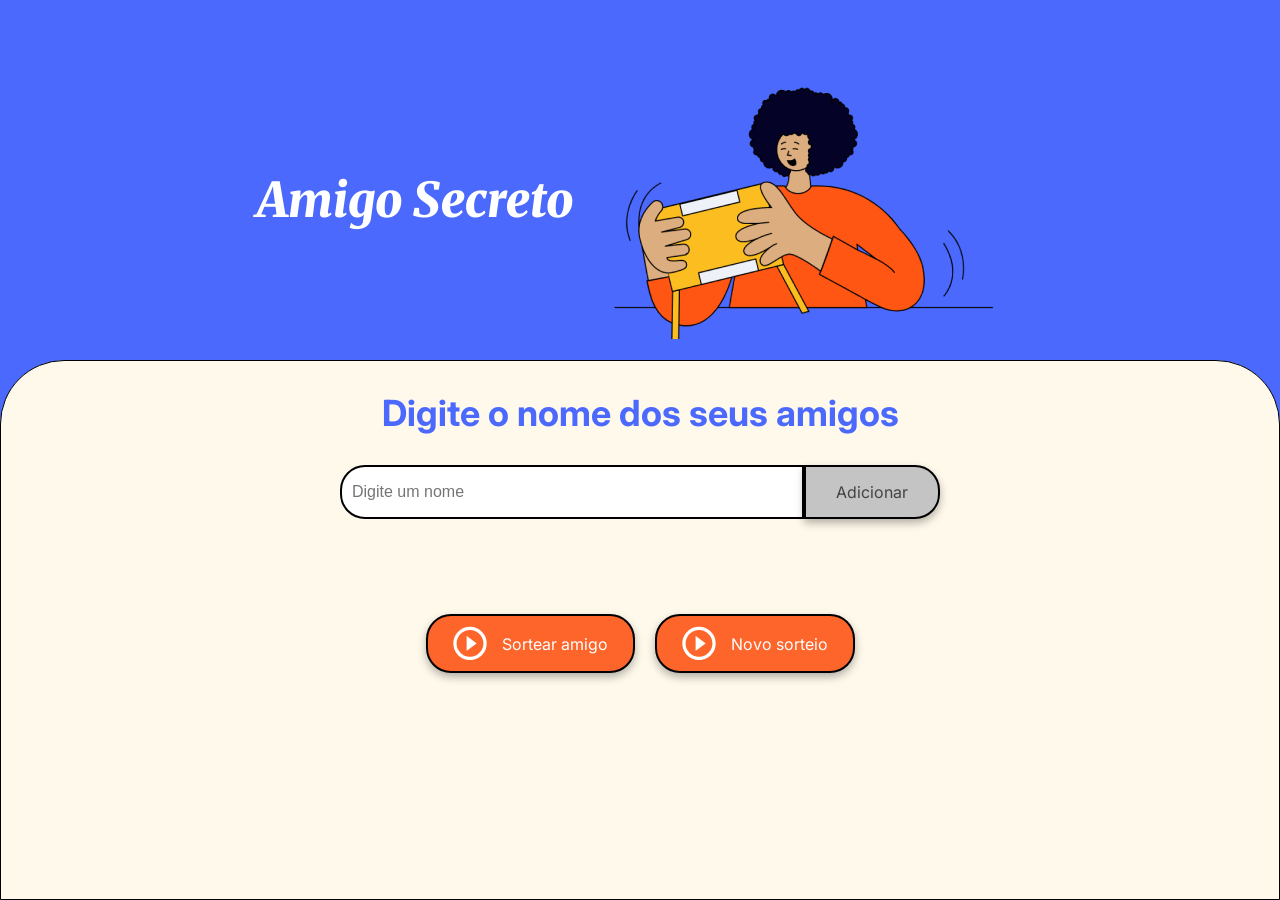
<file: index.html>
<!DOCTYPE html>
<html lang="pt-br">
<head>
    <meta charset="UTF-8">
    <meta name="viewport" content="width=device-width, initial-scale=1.0">
    <link rel="stylesheet" href="style.css">
    <link rel="preconnect" href="https://fonts.googleapis.com">
    <link rel="preconnect" href="https://fonts.gstatic.com" crossorigin>
    <link href="https://fonts.googleapis.com/css2?family=Inter:wght@100;400;700;900&family=Merriweather:ital,wght@0,300;0,400;0,700;0,900;1,300;1,400;1,700;1,900&display=swap" rel="stylesheet">
    <title>Amigo Secreto</title>
</head>

<body>
    <main class="main-content">
        <header class="header-banner">
            <h1 class="main-title">Amigo Secreto</h1>
            <img src="assets/amigo-secreto.png" alt="Imagem representativa de amigo secreto">
        </header>
        
        <section class="input-section">
            <h2 class="section-title">Digite o nome dos seus amigos</h2>
            <div class="input-wrapper">
                <input type="text" id="amigo" class="input-name" placeholder="Digite um nome">
                <button class="button-add" onclick="adicionarAmigo()">Adicionar</button>
            </div>
           
            <ul id="listaAmigos" class="name-list" aria-labelledby="listaAmigos" role="list"></ul>
            <ul id="resultado" class="result-list" aria-live="polite"></ul>

            <div class="button-container">
                <button class="button-draw" onclick="sortearAmigo()" aria-label="Sortear amigo secreto">
                    <img src="assets/play_circle_outline.png" alt="Ícone para sortear">
                    Sortear amigo
                </button>
                <button class="button-reset" onclick="novoSorteio()" aria-label="Iniciar novo sorteio">
                    <img src="assets/play_circle_outline.png" alt="Ícone para reiniciar">
                    Novo sorteio
                </button>
            </div>
        </section>
    </main>

    <script src="app.js" defer></script>
</body>
</html>
</file>
<file: style.css>
:root {
    --color-primary: #4B69FD;
    --color-secondary: #FFF9EB;
    --color-tertiary: #C4C4C4;
    --color-button: #fe652b;
    --color-button-hover: #e55720;
    --color-text: #444444;
    --color-white: #FFFFFF;
}

* {
    margin: 0;
    padding: 0;
    box-sizing: border-box;
}

body {
    height: 100vh;
    background-color: var(--color-primary);
    display: flex;
    justify-content: center;
    align-items: center;
}

.main-content {
    display: flex;
    flex-direction: column;
    height: 100%;
    width: 100%;
}

.header-banner {
    flex: 40%;
    display: flex;
    justify-content: center;
    align-items: center;
    padding: 40px 0 0;
}

.input-section {
    flex: 60%;
    background-color: var(--color-secondary);
    border: 1px solid #000;
    border-radius: 64px 64px 0 0;
    display: flex;
    flex-direction: column;
    align-items: center;
    padding: 20px;
    width: 100%;
}

.main-title {
    font-size: 48px;
    font-family: "Merriweather", serif;
    font-weight: 900;
    font-style: italic;
    color: var(--color-white);
}

.section-title {
    font-family: "Inter", serif;
    font-size: 36px;
    font-weight: 700;
    color: var(--color-primary);
    margin: 10px 0;
    text-align: center;
}

.input-wrapper {
    display: flex;
    justify-content: center;
    width: 100%;
    max-width: 600px;
    margin-top: 20px;
}

.input-name {
    width: 100%;
    padding: 10px;
    border: 2px solid #000;
    border-radius: 25px 0 0 25px;
    font-size: 16px;
}

.button-container {
    display: flex;
    justify-content: center;
    gap: 20px;
    width: auto;
    margin-top: 20px;
}

.input-title {
    flex: 1;
    padding: 10px 15px;
    font-size: 16px;
    border: 2px solid #333;
    border-right: none;
    border-radius: 25px 0 0 25px;
    font-family: "Merriweather", serif;
    box-shadow: 0 4px 8px rgba(0, 0, 0, 0.3);
}

button {
    padding: 15px 30px;
    font-family: "Inter", sans-serif;
    font-size: 16px;
    border: 2px solid #000;
    border-radius: 25px;
    box-shadow: 0 4px 8px rgba(0, 0, 0, 0.3);
    cursor: pointer;
}

.button-add {
    background-color: var(--color-tertiary);
    color: var(--color-text);
    border-radius: 0 25px 25px 0;
}

.button-add:hover {
    background-color: #a1a1a1;
}

ul {
    list-style-type: none;
    color: var(--color-text);
    font-family: "Inter", sans-serif;
    font-size: 18px;
    margin: 20px 0;
}

.result-list {
    margin-top: 15px;
    color: #05DF05;
    font-size: 22px;
    font-weight: bold;
    text-align: center;
}

/* Botões Sortear e Novo Sorteio (agrupados) */
.button-draw, .button-reset {
    display: flex;
    align-items: center;
    width: auto;
    padding: 10px 25px;
    color: var(--color-white);
    background-color: var(--color-button);
}

.button-draw img, .button-reset img {
    margin-right: 15px;
}

.button-draw:hover, .button-reset:hover {
    background-color: var(--color-button-hover);
}
</file>
